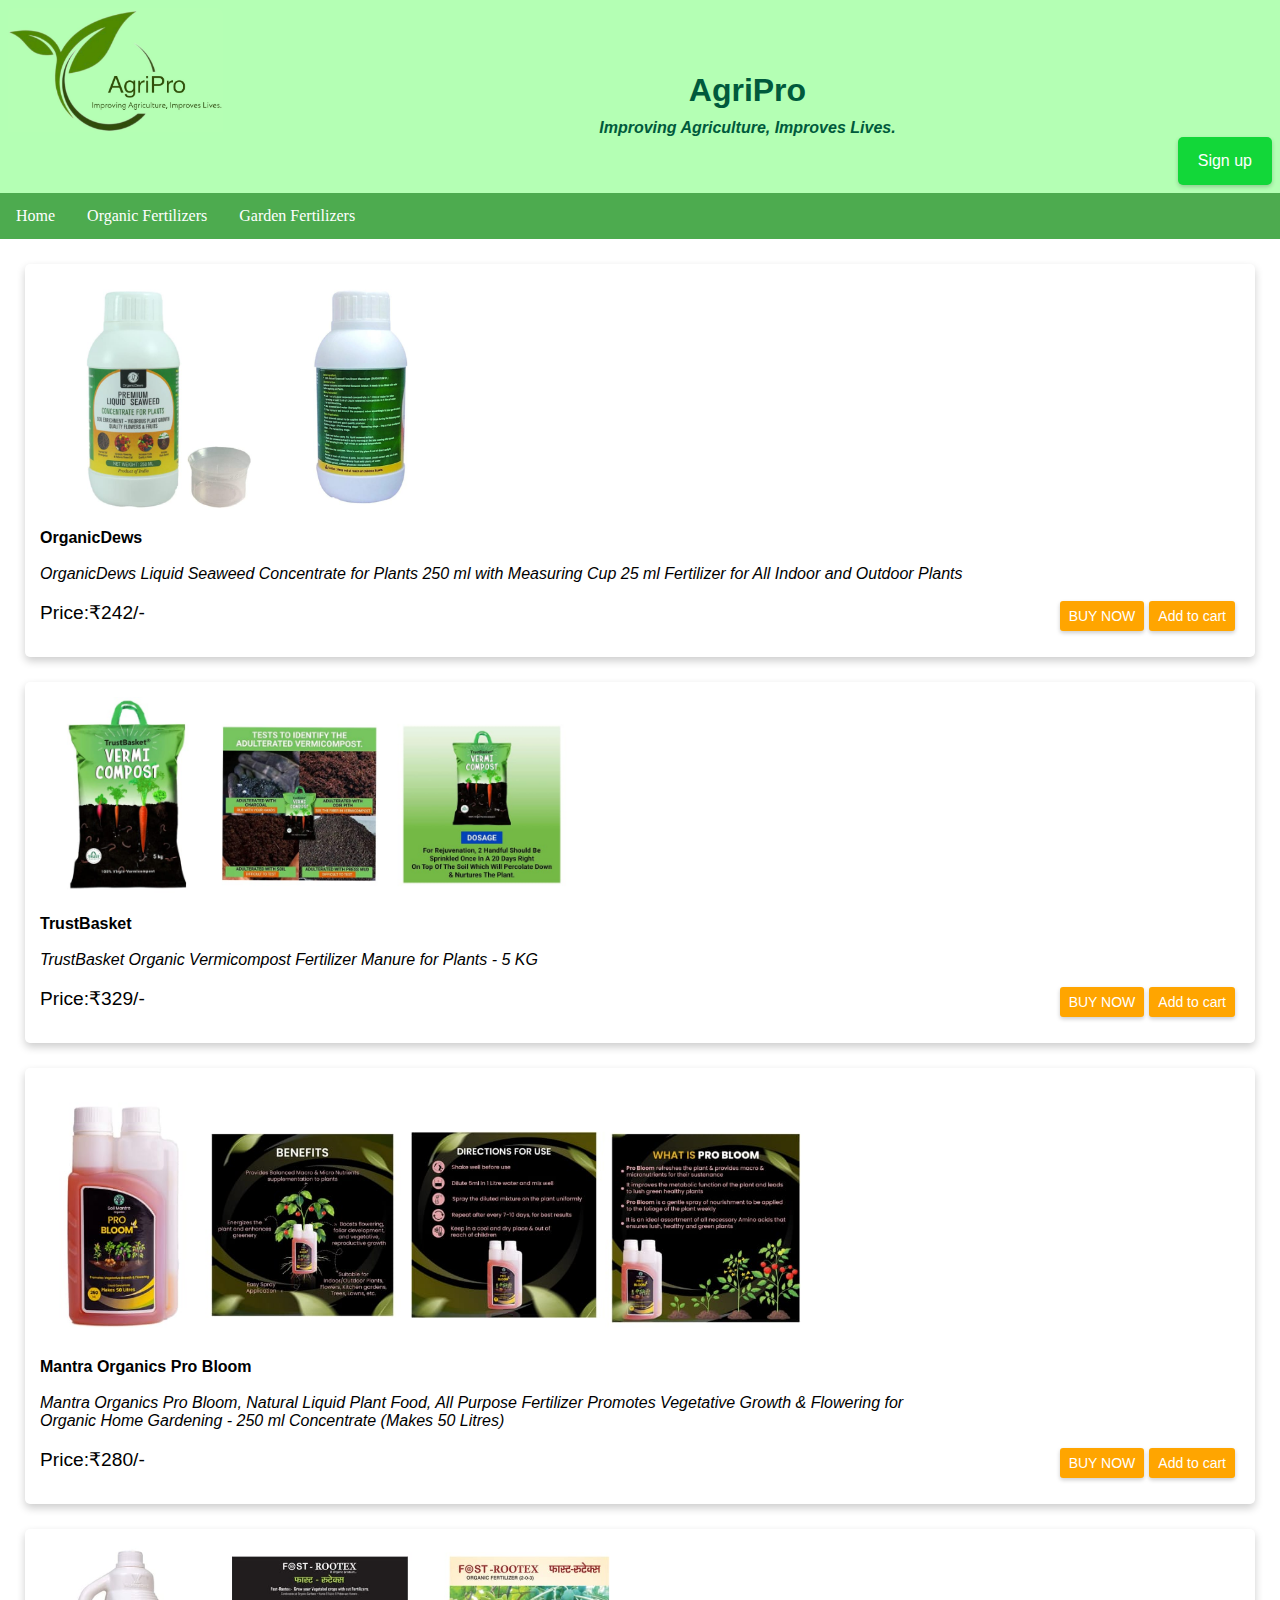
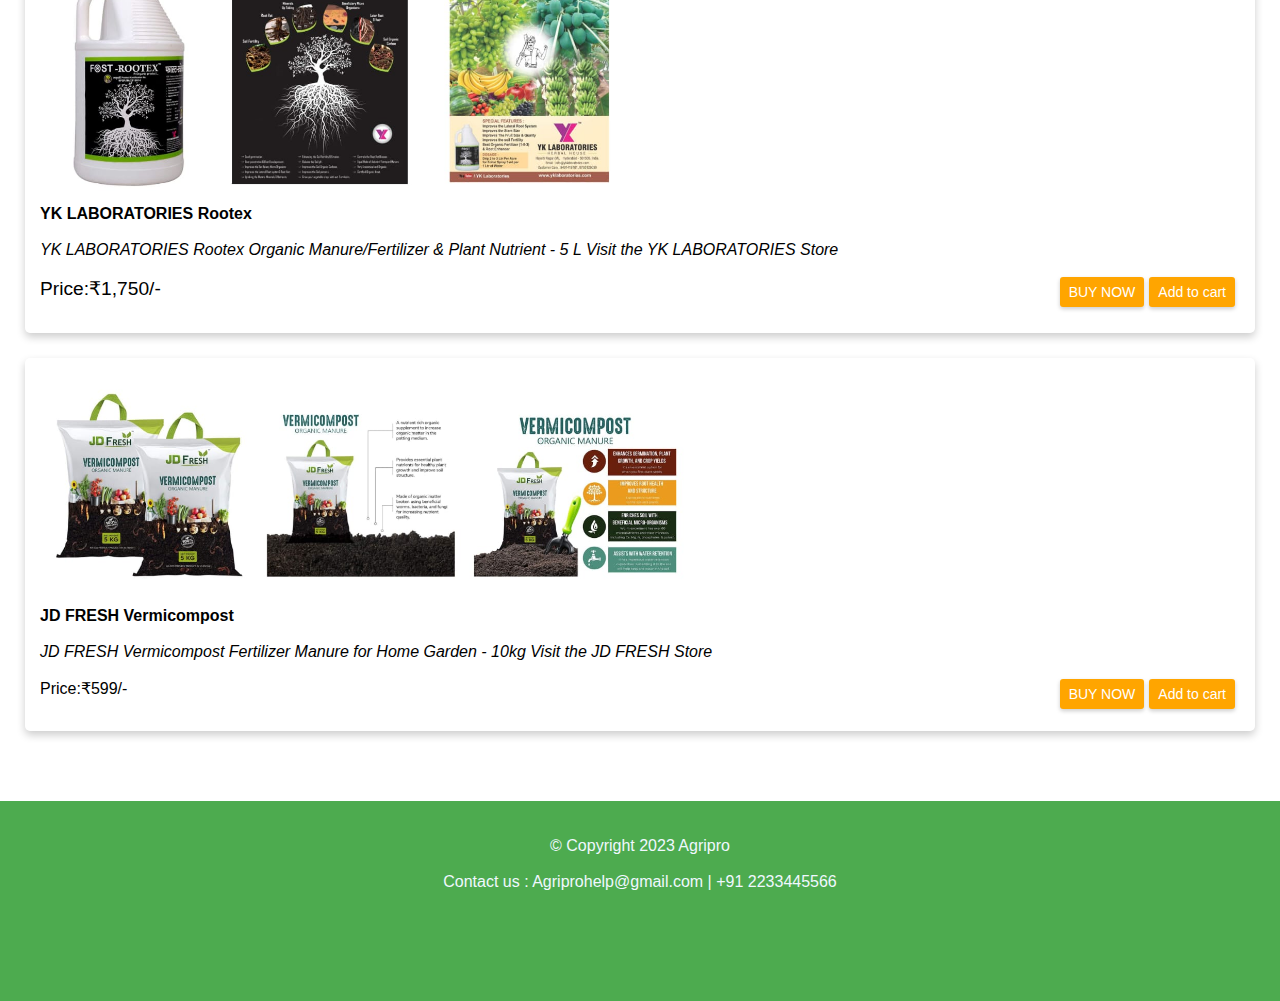
<file: index.html>
<!DOCTYPE html>
<html lang="en">
<title>P2C</title>

<head>
    <!--AgriPro CODE-->
    <meta charset="UTF-8">
    <meta http-equiv="X-UA-Compatible" content="IE=edge">
    <meta name="viewport" content="width=device-width, initial-scale=1.0">
    <style>
        /* CSS property for header section */
        * {
            margin: 0;
            padding: 0;
        }

        header {
            background-color: rgb(180, 255, 180);
            padding: 8px;
            text-align: center;
            color: rgb(0, 90, 60);
            font-family: Arial, Helvetica, sans-serif;
        }

        .img {
            margin: 8px 8px;
        }

        body {
            background-color: rgba(255, 255, 255, 0.816);
        }

        .btn {
            font-size: medium;
            font-family: sans-serif;
            color: #ffffff;
            border: none;
            background-color: rgb(18, 215, 57);
            padding: 15px 20px;
            display: inline-block;
        }

        #btnside {
            text-align: right;
        }

        .btn {
            transition-duration: 0.4s;
        }

        footer {
            text-align: center;
            margin-top: 70px;
            color: aliceblue;
            font-family: Arial, Helvetica, sans-serif;
            font-size: medium;
            background-color: rgb(77, 171, 79);
            height: 200px;
        }

        button {
            background-color: rgb(31, 25, 44);
            border: 0;
            border-radius: 5px;
            box-shadow: 0 2px 4px rgba(0, 0, 0, 0.2);
            cursor: pointer;
            color: #fff;
            font-family: inherit;
            font-size: 14px;
            padding: 10px 25px;
        }

        .btn:hover {
            background-color: #d2ff70;
            /* Green */
            color: rgb(255, 27, 2);
        }

        .buy {
            background-color: orange;
            float: right;
            padding: 7px 9px;
            margin-right: 5px;
            display: inline;
            border: 5px;
            border-radius: 3px;
        }

        .buy:hover {
            background-color: #6b6968;
            /* Green */
            color: rgb(31, 3, 0);
        }

        .card {
            background-color: #ffffff;
            box-shadow: 0 4px 8px 0 rgba(0, 0, 0, 0.2);
            margin: 25px;
            padding: 15px;
            transition: 0.3s;
            border-radius: 5px;
            /* 5px rounded corners */
        }

        /* Add rounded corners to the top left and the top right corner of the image */
        img {
            border-radius: 5px 5px 0 0;
        }

        /* On mouse-over, add a deeper shadow */
        .card:hover {
            box-shadow: 0 8px 16px 0 rgba(0, 0, 0, 0.2);
        }

        /* Add some padding inside the card container */
        .container {
            display: inline;
            padding: 2px 16px;
        }

        /* CSS property for navigation menu */
        .nav_menu {
            overflow: hidden;
            background-color: rgb(77, 171, 79);
        }

        p {
            font-family: Arial, Helvetica, sans-serif;
        }

        h4 {
            font-family: Arial, Helvetica, sans-serif;
            margin-top: 10px;
        }

        .nav_menu a {
            float: left;

            color: white;
            text-align: center;
            padding: 14px 16px;
            text-decoration: none;
        }

        form {
            text-align: right;
            font-family: Arial, Helvetica, sans-serif;
            text-decoration: none;

        }

        .nav_menu a:hover {
            background-color: white;
            color: green;
        }
    </style>
</head>

<body>

    <!-- header of website layout -->
    <header>
        <img align="left" src=".\images\logoa.jpg" alt="logo" width="17%">
        <h1 style="margin-top:2em;"> AgriPro </h1>
        <h4><i>Improving Agriculture, Improves Lives.</i></h4>
        <div id="btnside">
            <a href=".\html\Signup.html"><button class="btn">Sign up</button> </a>
        </div>

    </header>
    <!-- navigation menu for website layout -->
    <div class="nav_menu">
        <a href="\EDD Project\index.html">Home</a>
        <a href=".\html\organic.html">Organic Fertilizers</a>
        <a href=".\html\garden.html">Garden Fertilizers</a>
    </div>

    <div class="card">
        <img src=".\images\fertilizer1.jpg" alt="fertilizer1" style="width:35%">
        <div class="container">
            <h4>OrganicDews</h4><br>
            <p><i> OrganicDews Liquid Seaweed Concentrate for Plants 250 ml with Measuring Cup 25 ml Fertilizer for All
                Indoor and Outdoor Plants</i></p><br>
            <p><big>Price:₹242/-</big><a href=".\html\fertilizer1.html">

                    <button class="buy">Add to cart </button>
                    <button class="buy">BUY NOW</button>
                </a></p>
        </div>
    </div>

    <div class="card">
        <img src=".\images\fertilizer2.jpg" alt="fertilizer2" style="width:45%">
        <div class="container">
            <h4>TrustBasket</h4><br>
            <p> <i>TrustBasket Organic Vermicompost Fertilizer Manure for Plants - 5 KG</i> </p><br>
            <p><big>Price:₹329/-</big><a href=".\html\fertilizer2.html">
                    <button class="buy">Add to cart </button>
                    <button class="buy">BUY NOW</button></a></p>
        </div>
    </div>

    <div class="card">
        <img src=".\images\fertilizer3.jpg" alt="fertilizer3" style="width:65%">
        <div class="container">
            <h4>Mantra Organics Pro Bloom</h4><br>
            <p><i> Mantra Organics Pro Bloom, Natural Liquid Plant Food, All Purpose Fertilizer Promotes Vegetative Growth
                &
                Flowering for <br>Organic Home Gardening - 250 ml Concentrate (Makes 50 Litres)</i></p><br>
            <p><big>Price:₹280/-</big> <a href="#">
                    <button class="buy">Add to cart </button>
                    <button class="buy">BUY NOW</button></a></p>
        </div>
    </div>

    <div class="card">
        <img src=".\images\fertilizer4.jpg" alt="fertilizer4" style="width:55%">
        <div class="container">
            <h4>YK LABORATORIES Rootex</h4><br>
            <p><i>YK LABORATORIES Rootex Organic Manure/Fertilizer & Plant Nutrient - 5 L
                Visit the YK LABORATORIES Store </i></p><br>
            <p><big>Price:₹1,750/-</big> <a href="#">
                    <button class="buy">Add to cart </button>
                    <button class="buy">BUY NOW</button></a></p>
        </div>
    </div>

    <div class="card">
        <img src=".\images\fertilizer5.jpg" alt="fertilizer5" style="width:55%">
        <div class="container">
            <h4>JD FRESH Vermicompost</h4><br>
            <p><i>JD FRESH Vermicompost Fertilizer Manure for Home Garden - 10kg
                Visit the JD FRESH Store </i></p><br>
            <p>Price:₹599/- <a href="#">
                    <button class="buy">Add to cart </button>
                    <button class="buy">BUY NOW</button></a></p>
        </div>
    </div>



    </div>
</body>
<footer><br><br>&copy Copyright 2023 Agripro
    <br><br>
    Contact us : Agriprohelp@gmail.com | +91 2233445566

</footer>

</html>
</file>
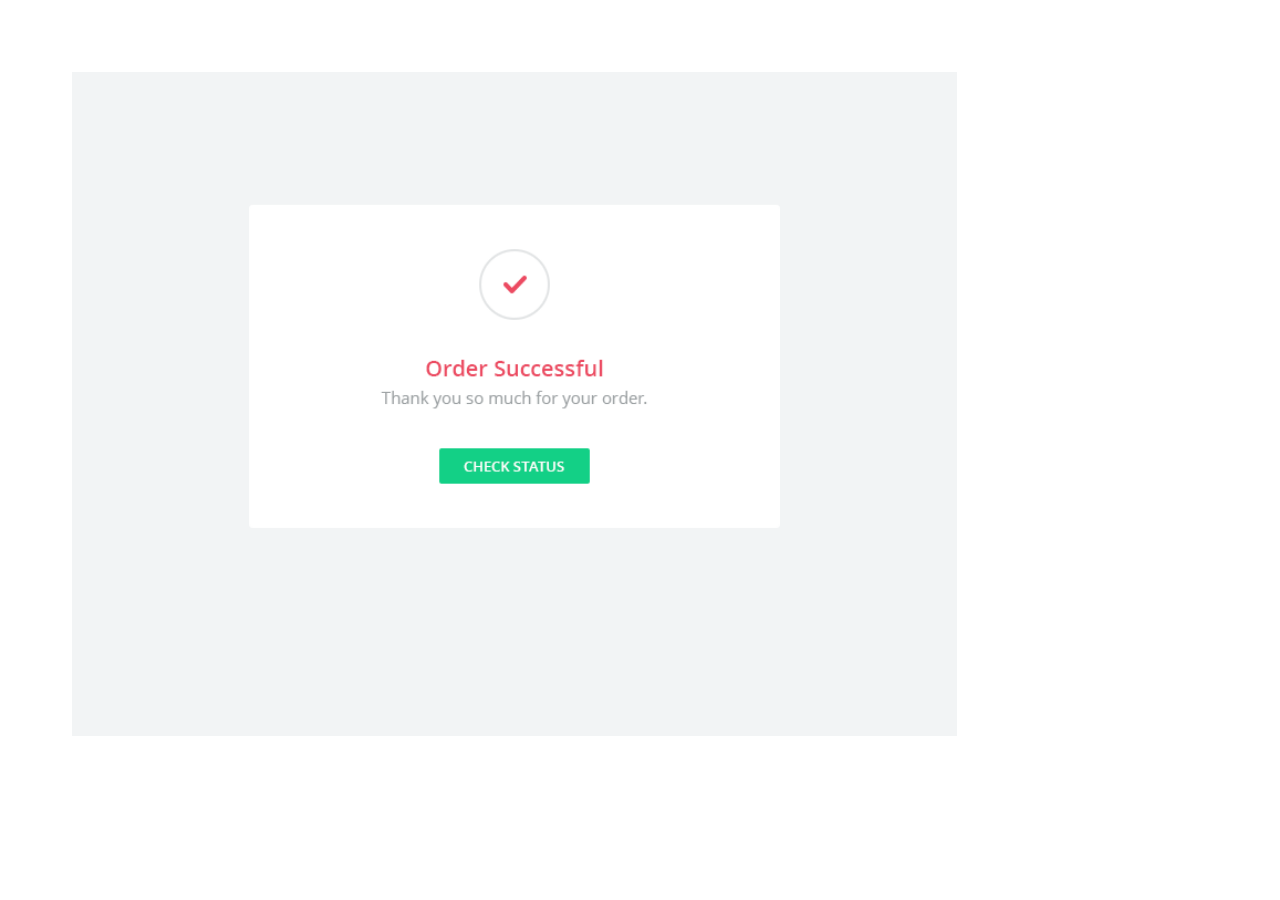
<file: confirm.html>
<!DOCTYPE html>
<html lang="en">

<head>
    <meta charset="UTF-8">
    <meta http-equiv="X-UA-Compatible" content="IE=edge">
    <meta name="viewport" content="width=device-width, initial-scale=1.0">
    <title>Document</title>
</head>
<style>
    img{margin:4em;}
</style>

<body>
    
    <img src=".\images\Order.png" width="70%">
</body>

</html>
</file>
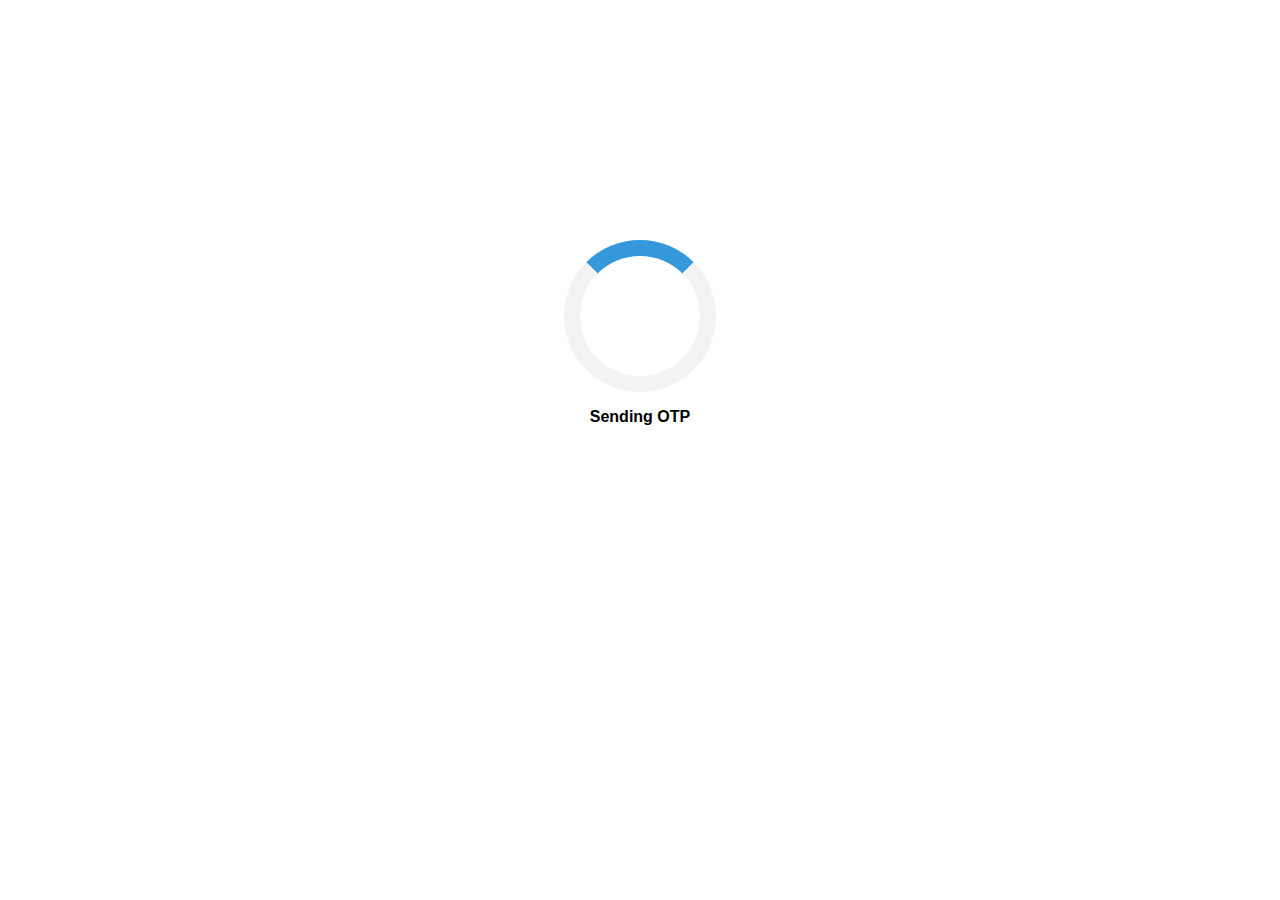
<file: html/buffer.html>
<!DOCTYPE html>
<html lang="en">
<head>
    <meta charset="UTF-8">
    <meta http-equiv="X-UA-Compatible" content="IE=edge">
    <meta name="viewport" content="width=device-width, initial-scale=1.0">
    <title>Document</title>
    <meta http-equiv="refresh" content="5; URL=A:\EDD Project\html\otp.html" />
</head>
<style>
.loader {
    border: 16px solid #f3f3f3; /* Light grey */
    border-top: 16px solid #3498db; /* Blue */
    border-radius: 50%;
    width: 120px;
    height: 120px;
    margin-top: 15em;
    animation: spin 2s linear infinite;
  }
  p{font-family: Arial, Helvetica, sans-serif;
    font-weight: bold;
}
  
  @keyframes spin {
    0% { transform: rotate(0deg); }
    100% { transform: rotate(360deg); }
  }</style>
<body>
    <center>
    <div class="loader"></div>
    <p>Sending OTP</p>
    </center>
</body>
</html>
</file>
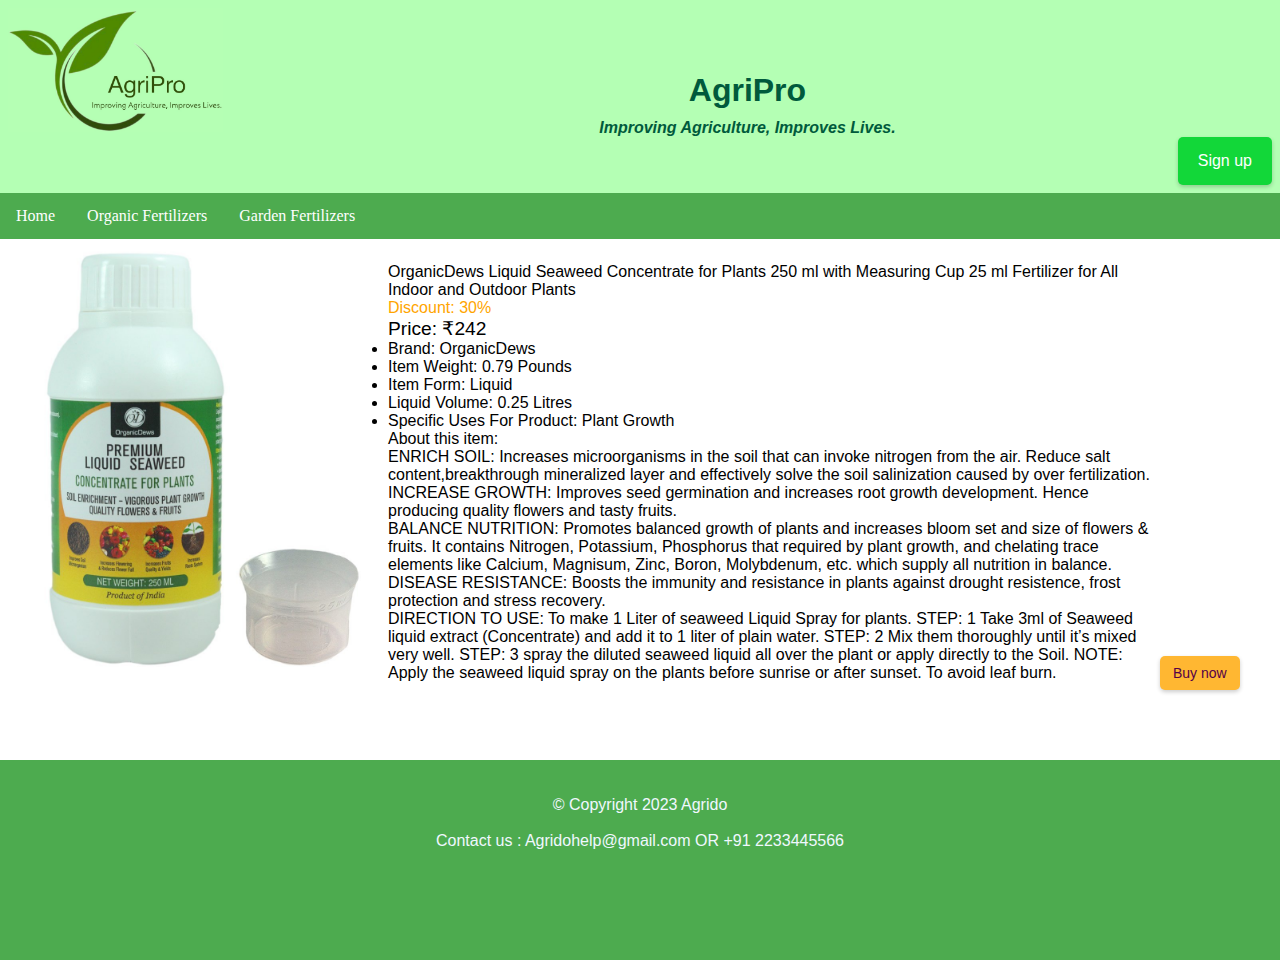
<file: html/fertilizer1.html>
<!DOCTYPE html>
<html lang="en">
<title>P2C</title>

<head>
    <!--Agrido CODE-->
    <meta charset="UTF-8">
    <meta http-equiv="X-UA-Compatible" content="IE=edge">
    <meta name="viewport" content="width=device-width, initial-scale=1.0">
    <style>
        /* CSS property for header section */
        * {
            margin: 0;
            padding: 0;
        }

        header {
            background-color: rgb(180, 255, 180);
            padding: 8px;
            text-align: center;
            color: rgb(0, 90, 60);
            font-family: Arial, Helvetica, sans-serif;
        }


        .img {
            margin: 8px 8px;
        }

        .btn {
            font-size: medium;
            font-family: sans-serif;
            color: #ffffff;
            border: none;
            background-color: rgb(18, 215, 57);
            padding: 15px 20px;
            display: inline-block;
        }

        #btnside {
            text-align: right;
        }

        .btn {
            transition-duration: 0.4s;
        }

        footer {
            text-align: center;
            margin-top: 70px;
            color: aliceblue;
            font-family: Arial, Helvetica, sans-serif;
            font-size: medium;
            background-color: rgb(77, 171, 79);
            height: 200px;
        }

        .btn:hover {
            background-color: #fff67e;
            /* Green */
            color: rgb(255, 27, 2);
        }

        #open {
            background-color: rgb(255, 183, 50);
            color: rgb(84, 0, 71);
            font-family: Arial, Helvetica, sans-serif;
            padding: 9px 13px;
            border: 5px;
        }

        #open:hover {
            background-color: #ff5900;
            /* Green */
            color: rgb(48, 5, 0);
        }

        /* CSS property for navigation menu */
        .nav_menu {
            overflow: hidden;
            background-color: rgb(77, 171, 79);
        }

        .nav_menu a {
            float: left;
            display: block;
            color: white;
            text-align: center;
            padding: 14px 16px;
            text-decoration: none;
        }

        .nav_menu a:hover {
            background-color: white;
            color: green;
        }

        #pro {
            display: inline;
            
        }

        .info {
            text-align: left;
            display: inline-block;
            width: 60%;
            font-family: Arial, Helvetica, sans-serif;
        }

        @import url('https://fonts.googleapis.com/css?family=Poppins&display=swap');

        button {
            background-color: rgb(31, 25, 44);
            border: 0;
            border-radius: 5px;
            box-shadow: 0 2px 4px rgba(0, 0, 0, 0.2);
            cursor: pointer;
            color: #fff;
            font-family: inherit;
            font-size: 14px;
            padding: 10px 25px;
        }

        .modal-container {
            position: fixed;
            background-color: rgba(0, 0, 0, 0.3);
            display: flex;
            align-items: center;
            justify-content: center;
            opacity: 0;
            top: 0;
            left: 0;
            height: 100vh;
            width: 100vw;
            transition: opacity 0.3s ease;
            pointer-events: none;
        }

        .modal-container.show {
            opacity: 1;
            pointer-events: auto;
        }

        .modal-inner {
            background-color: #fff;
            border-radius: 5px;
            box-shadow: 0 2px 4px rgba(0, 0, 0, 0.2);
            padding: 75px 50px;
            text-align: center;
            height: 20em;
            width: 500px;

            /* 	transform: translateY(-200%); */
            /* 	transition: transform 0.3s ease; */
        }


        .modal-inner h1 {
            margin: 0;
        }

        .modal-inner p {
            font-size: 14px;
            opacity: 0.7;
        }

        input {
            height: 3em;
            width: 250px;
            outline: none;
            padding-left: 1em;
            margin-top: 1em;
        }

        .submit {
            font-family: Arial, Helvetica, sans-serif;
            background-color: #ff7c3b;
            border-radius: 2%;
            margin-top: 15px;
            width: 40%;
            border: none;
        }

        .submit:hover {
            background-color: #f19878;
            color: rgb(255, 249, 249);
        }

        span {

            float: right;
            font-size: 18px;
            font-weight: 600;
            line-height: 1;
            margin: 20px 25px 0;
            color: rgba(0, 0, 0, 0.6);
            text-shadow: none;
            opacity: .5;
            cursor: pointer;
            height: 10px;
        }
        h4 {
            font-family: Arial, Helvetica, sans-serif;
            margin-top: 10px;
        }
       
    </style>
</head>

<body>

    <!-- header of website layout -->
    <header>
        <img align="left" src="..\images\logoa.jpg" alt="logo" width="17%">
        <h1 style="margin-top:2em;"> AgriPro </h1>
        <h4><i>Improving Agriculture, Improves Lives.</i></h4>
        <div id="btnside">
            <a href=".\Signup.html"><button class="btn">Sign up</button> </a>
        </div>

    </header>

    <!-- navigation menu for website layout -->
    <div class="nav_menu">
        <a href="..\index.html">Home</a>
        <a href=".\organic.html">Organic Fertilizers</a>
        <a href=".\garden.html">Garden Fertilizers</a>
    </div>
    <div id="pro">
        <img src="..\images\fertilizer13.jpg" alt="ferti1" width="30%" >
    </div>
    <div class="info">
        <p>OrganicDews Liquid Seaweed Concentrate for Plants 250 ml with Measuring Cup 25 ml Fertilizer for All Indoor
            and Outdoor Plants

        <p style="color: orange;">Discount: 30% </p>
        <p><big>Price: ₹242</big></p>
        <ul>
            <li>Brand: OrganicDews</li>
            <li>Item Weight: 0.79 Pounds</li>
            <li>Item Form: Liquid</li>
            <li>Liquid Volume: 0.25 Litres</li>
            <li> Specific Uses For Product: Plant Growth</li>
        </ul>About this item:<br>
        <p>
            ENRICH SOIL: Increases microorganisms in the soil that can invoke nitrogen from the air. Reduce salt
            content,breakthrough mineralized layer and effectively solve the soil salinization caused by over
            fertilization.
            INCREASE GROWTH: Improves seed germination and increases root growth development. Hence producing quality
            flowers and tasty fruits.<br>
            BALANCE NUTRITION: Promotes balanced growth of plants and increases bloom set and size of flowers & fruits.
            It contains Nitrogen, Potassium, Phosphorus that required by plant growth, and chelating trace elements like
            Calcium, Magnisum, Zinc, Boron, Molybdenum, etc. which supply all nutrition in balance.<br>
            DISEASE RESISTANCE: Boosts the immunity and resistance in plants against drought resistence, frost
            protection and stress recovery.<br>
            DIRECTION TO USE: To make 1 Liter of seaweed Liquid Spray for plants. STEP: 1 Take 3ml of Seaweed liquid
            extract (Concentrate) and add it to 1 liter of plain water. STEP: 2 Mix them thoroughly until it’s mixed
            very well. STEP: 3 spray the diluted seaweed liquid all over the plant or apply directly to the Soil. NOTE:
            Apply the seaweed liquid spray on the plants before sunrise or after sunset. To avoid leaf burn.<br></p>
    </div>
    <button id='open'>Buy now</button>

    <div class="modal-container" id="modal_container">
        <div class="modal">
            <span id="close"> X </span>
            <div class="modal-inner">
                <h1>Enter the details below</h1>
                <p style="font-family: cursive;">Thanks for choosing us...</p>
                <form method="post" name="google-sheet">
                    <input type="text" name="Name" placeholder="*Enter Your Name" required>
                    <input type="text" name="Pincode" placeholder="*Enter Pincode" required>
                    <input type="text" name="Delivery Address" placeholder="*Delivery Address" required>
                    <input type="text" name="Phone Number" placeholder="*Phone Number" required><br>
                    <input type="Submit" class="submit" value="Submit" name="Submit" required>
                </form>
                <br><br>
            </div>
        </div>
    </div>

    <script>
        const scriptURL = 'https://script.google.com/macros/s/AKfycbxMCG0CiseZ3KhL5Uo5FrURo1X-yJscvybv2csrBCMbSykeT5jgwZ_bNxrt37axDssf/exec'
        const form = document.forms['google-sheet']

        form.addEventListener('submit', e => {
            e.preventDefault()
            fetch(scriptURL, { method: 'POST', body: new FormData(form) })
                .then(response => alert("Your data has been saved ! Wait for OTP confirmation...") )
                .then(window.location="buffer.html")
                .catch(error => console.error('Error!', error.message))
        })
    </script>

    <footer><br><br>&copy Copyright 2023 Agrido
        <br><br>
        Contact us : Agridohelp@gmail.com OR +91 2233445566

    </footer>
</body>
<script>
    const open = document.getElementById('open');
    const close = document.getElementById('close');
    const modal = document.getElementById('modal_container');

    open.addEventListener('click', () => {
        modal.classList.add('show');
    });

    close.addEventListener('click', () => {
        modal.classList.remove('show');
    });


</script>

</html>
</file>
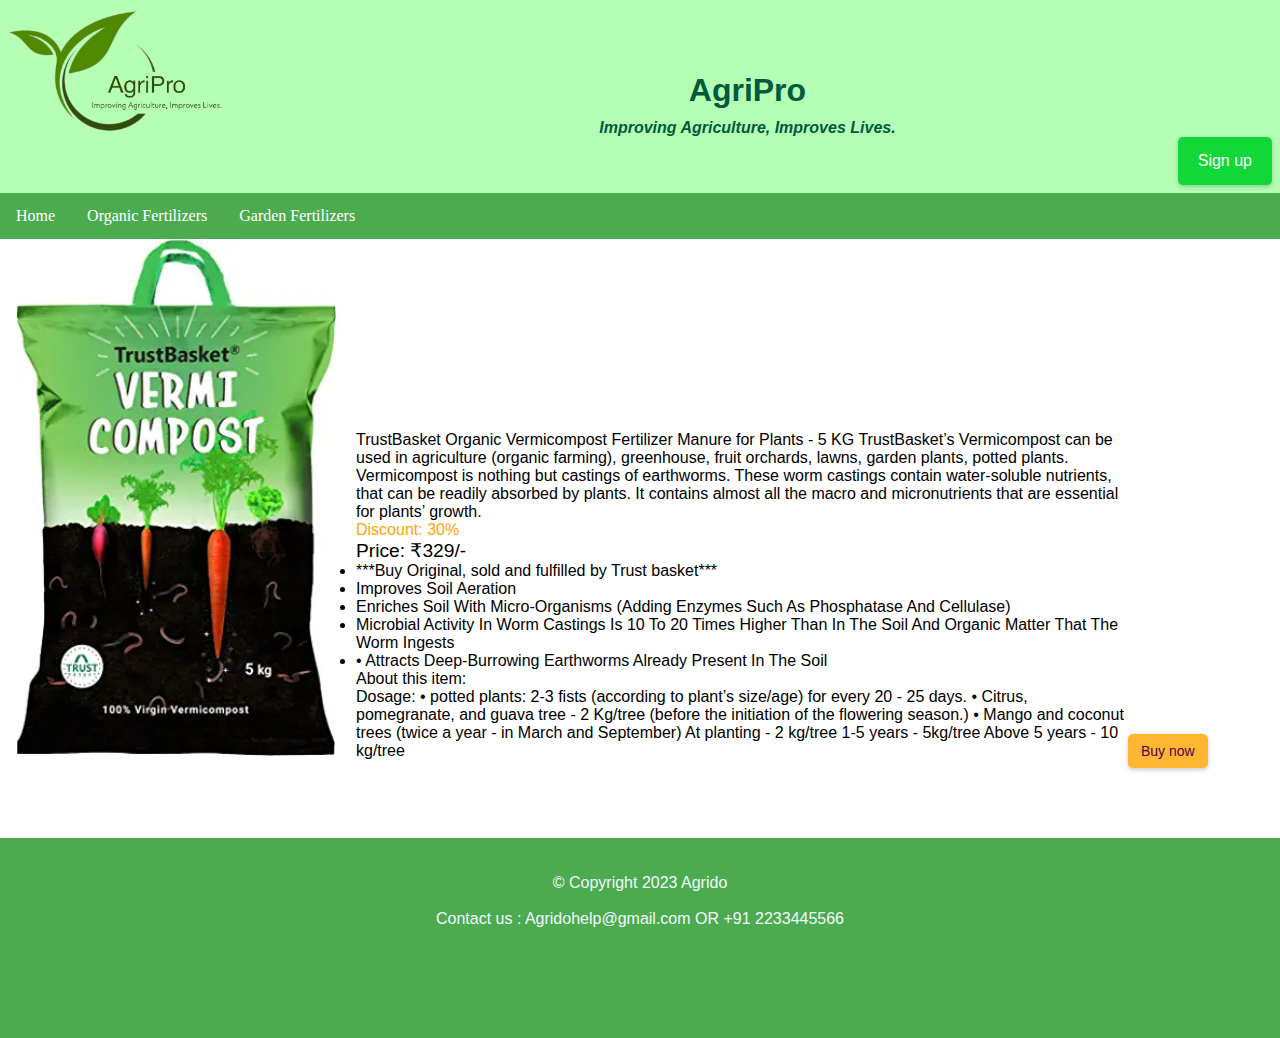
<file: html/fertilizer2.html>
<!DOCTYPE html>
<html lang="en">
<title>P2C</title>

<head>
    <!--Agrido CODE-->
    <meta charset="UTF-8">
    <meta http-equiv="X-UA-Compatible" content="IE=edge">
    <meta name="viewport" content="width=device-width, initial-scale=1.0">
    <style>
        /* CSS property for header section */
        * {
            margin: 0;
            padding: 0;
        }

        header {
            background-color: rgb(180, 255, 180);
            padding: 8px;
            text-align: center;
            color: rgb(0, 90, 60);
            font-family: Arial, Helvetica, sans-serif;
        }


        .img {
            margin: 8px 8px;
        }

        .btn {
            font-size: medium;
            font-family: sans-serif;
            color: #ffffff;
            border: none;
            background-color: rgb(18, 215, 57);
            padding: 15px 20px;
            display: inline-block;
        }

        #btnside {
            text-align: right;
        }

        .btn {
            transition-duration: 0.4s;
        }

        footer {
            text-align: center;
            margin-top: 70px;
            color: aliceblue;
            font-family: Arial, Helvetica, sans-serif;
            font-size: medium;
            background-color: rgb(77, 171, 79);
            height: 200px;
        }

        .btn:hover {
            background-color: #fff67e;
            /* Green */
            color: rgb(255, 27, 2);
        }

        #open {
            background-color: rgb(255, 183, 50);
            color: rgb(84, 0, 71);
            font-family: Arial, Helvetica, sans-serif;
            padding: 9px 13px;
            border: 5px;
        }

        #open:hover {
            background-color: #ff5900;
            /* Green */
            color: rgb(48, 5, 0);
        }

        /* CSS property for navigation menu */
        .nav_menu {
            overflow: hidden;
            background-color: rgb(77, 171, 79);
        }

        .nav_menu a {
            float: left;
            display: block;
            color: white;
            text-align: center;
            padding: 14px 16px;
            text-decoration: none;
        }

        .nav_menu a:hover {
            background-color: white;
            color: green;
        }

        #pro {
            display: inline;
            margin: 1em;

        }

        .info {
            text-align: left;
            display: inline-block;
            width: 60%;
            font-family: Arial, Helvetica, sans-serif;
        }

        @import url('https://fonts.googleapis.com/css?family=Poppins&display=swap');

        button {
            background-color: rgb(31, 25, 44);
            border: 0;
            border-radius: 5px;
            box-shadow: 0 2px 4px rgba(0, 0, 0, 0.2);
            cursor: pointer;
            color: #fff;
            font-family: inherit;
            font-size: 14px;
            padding: 10px 25px;
        }

        .modal-container {
            position: fixed;
            background-color: rgba(0, 0, 0, 0.3);
            display: flex;
            align-items: center;
            justify-content: center;
            opacity: 0;
            top: 0;
            left: 0;
            height: 100vh;
            width: 100vw;
            transition: opacity 0.3s ease;
            pointer-events: none;
        }

        .modal-container.show {
            opacity: 1;
            pointer-events: auto;
        }

        .modal-inner {
            background-color: #fff;
            border-radius: 5px;
            box-shadow: 0 2px 4px rgba(0, 0, 0, 0.2);
            padding: 75px 50px;
            text-align: center;
            height: 20em;
            width: 500px;

            /* 	transform: translateY(-200%); */
            /* 	transition: transform 0.3s ease; */
        }


        .modal-inner h1 {
            margin: 0;
        }

        .modal-inner p {
            font-size: 14px;
            opacity: 0.7;
        }

        input {
            height: 3em;
            width: 250px;
            outline: none;
            padding-left: 1em;
            margin-top: 1em;
        }

        .submit {
            font-family: Arial, Helvetica, sans-serif;
            background-color: #ff7c3b;
            border-radius: 2%;
            margin-top: 15px;
            width: 40%;
            border: none;
        }

        .submit:hover {
            background-color: #f19878;
            color: rgb(255, 249, 249);
        }

        span {

            float: right;
            font-size: 18px;
            font-weight: 600;
            line-height: 1;
            margin: 20px 25px 0;
            color: rgba(0, 0, 0, 0.6);
            text-shadow: none;
            opacity: .5;
            cursor: pointer;
            height: 10px;
        }

        h4 {
            font-family: Arial, Helvetica, sans-serif;
            margin-top: 10px;
        }
    </style>
</head>

<body>

    <!-- header of website layout -->
    <header>
        <img align="left" src="..\images\logoa.jpg" alt="logo" width="17%">
        <h1 style="margin-top:2em;"> AgriPro </h1>
        <h4><i>Improving Agriculture, Improves Lives.</i></h4>
        <div id="btnside">
            <a href=".\Signup.html"><button class="btn">Sign up</button> </a>
        </div>

    </header>

    <!-- navigation menu for website layout -->
    <div class="nav_menu">
        <a href="..\index.html">Home</a>
        <a href=".\organic.html">Organic Fertilizers</a>
        <a href=".\garden.html">Garden Fertilizers</a>
    </div>
    <div id="pro">
        <img src="..\images\fertilizer22.jpg" alt="ferti1" width="25%">
    </div>
    <div class="info">
        <p>TrustBasket Organic Vermicompost Fertilizer Manure for Plants - 5 KG
            TrustBasket’s Vermicompost can be used in agriculture (organic farming), greenhouse, fruit orchards, lawns,
            garden plants, potted plants. Vermicompost is nothing but castings of earthworms. These worm castings
            contain water-soluble nutrients, that can be readily absorbed by plants. It contains almost all the macro
            and micronutrients that are essential for plants’ growth.</p>
        <p style="color: orange;">Discount: 30% </p>
        <p><big>Price: ₹329/-</big></p>
        <ul>
            <li>***Buy Original, sold and fulfilled by Trust basket***</li>
            <li>Improves Soil Aeration</li>
            <li>Enriches Soil With Micro-Organisms (Adding Enzymes Such As Phosphatase And Cellulase)</li>
            <li>Microbial Activity In Worm Castings Is 10 To 20 Times Higher Than In The Soil And Organic Matter That
                The Worm Ingests</li>
            <li>• Attracts Deep-Burrowing Earthworms Already Present In The Soil</li>
        </ul>About this item:<br>
        <p>

            Dosage:
            • potted plants: 2-3 fists (according to plant’s size/age) for every 20 - 25 days.
            • Citrus, pomegranate, and guava tree - 2 Kg/tree (before the initiation of the flowering season.)
            • Mango and coconut trees (twice a year - in March and September)
            At planting - 2 kg/tree
            1-5 years - 5kg/tree
            Above 5 years - 10 kg/tree

    </div>
    <button id='open'>Buy now</button>

    <div class="modal-container" id="modal_container">
        <div class="modal">
            <span id="close"> X </span>
            <div class="modal-inner">
                <h1>Enter the details below</h1>
                <p style="font-family: cursive;">Thanks for choosing us...</p>
                <form method="post" name="google-sheet">
                    <input type="text" name="Name" placeholder="*Enter Your Name" required>
                    <input type="text" name="Pincode" placeholder="*Enter Pincode" required>
                    <input type="text" name="Delivery Address" placeholder="*Delivery Address" required>
                    <input type="text" name="Phone Number" placeholder="*Phone Number" required><br>
                    <input type="Submit" class="submit" value="Submit" name="Submit" required>
                </form>
                <br><br>
            </div>
        </div>
    </div>

    <script>
        const scriptURL = 'https://script.google.com/macros/s/AKfycbxMCG0CiseZ3KhL5Uo5FrURo1X-yJscvybv2csrBCMbSykeT5jgwZ_bNxrt37axDssf/exec'
        const form = document.forms['google-sheet']

        form.addEventListener('submit', e => {
            e.preventDefault()
            fetch(scriptURL, { method: 'POST', body: new FormData(form) })
                .then(response => alert("Your data has been saved ! Wait for OTP confirmation..."))
                .catch(error => console.error('Error!', error.message))
        })
    </script>

    <footer><br><br>&copy Copyright 2023 Agrido
        <br><br>
        Contact us : Agridohelp@gmail.com OR +91 2233445566

    </footer>
</body>
<script>
    const open = document.getElementById('open');
    const close = document.getElementById('close');
    const modal = document.getElementById('modal_container');

    open.addEventListener('click', () => {
        modal.classList.add('show');
    });

    close.addEventListener('click', () => {
        modal.classList.remove('show');
    });


</script>

</html>
</file>
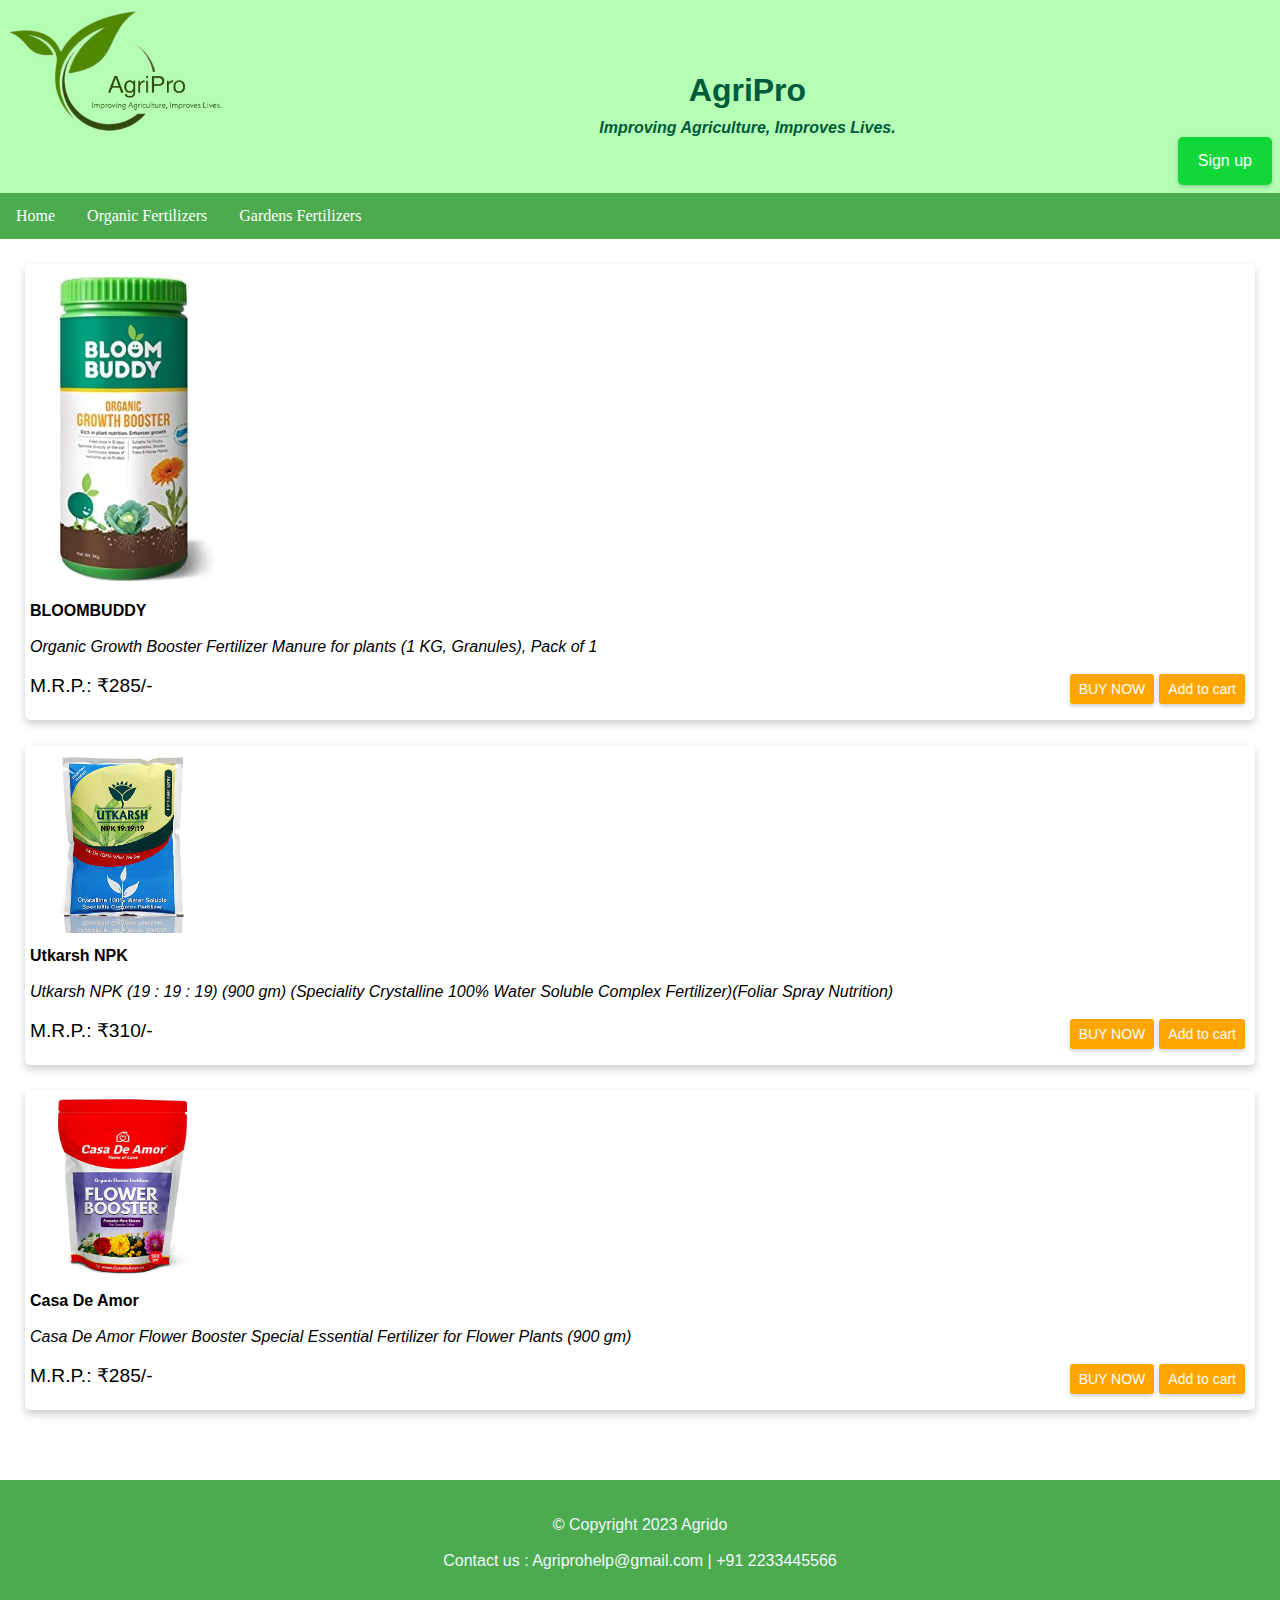
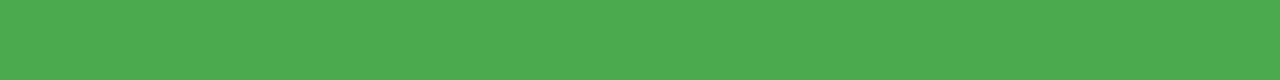
<file: html/garden.html>
<!DOCTYPE html>
<html lang="en">
<title>P2C</title>

<head>
    <meta charset="UTF-8">
    <meta http-equiv="X-UA-Compatible" content="IE=edge">
    <meta name="viewport" content="width=device-width, initial-scale=1.0">
    <style>
        /* CSS property for header section */
        * {
            margin: 0;
            padding: 0;
        }

        header {
            background-color: rgb(180, 255, 180);
            padding: 8px;
            text-align: center;
            color: rgb(0, 90, 60);
            font-family: Arial, Helvetica, sans-serif;
        }

        .img {
            margin: 8px 8px;
        }

        body {
            background-color: rgba(255, 255, 255, 0.816);
        }

        .btn {
            font-size: medium;
            font-family: sans-serif;
            color: #ffffff;
            border: none;
            background-color: rgb(18, 215, 57);
            padding: 15px 20px;
            display: inline-block;
        }

        button {
            background-color: rgb(31, 25, 44);
            border: 0;
            border-radius: 5px;
            box-shadow: 0 2px 4px rgba(0, 0, 0, 0.2);
            cursor: pointer;
            color: #fff;
            font-family: inherit;
            font-size: 14px;
            padding: 10px 25px;
        }
        #btnside {
            text-align: right;
        }

        .btn {
            transition-duration: 0.4s;
        }

        footer {
            text-align: center;
            margin-top: 70px;
            color: aliceblue;
            font-family: Arial, Helvetica, sans-serif;
            font-size: medium;
            background-color: rgb(77, 171, 79);
            height: 200px;
        }


        .btn:hover {
            background-color: #d2ff70;
            /* Green */
            color: rgb(255, 27, 2);
        }

        .buy {
            background-color: orange;
            float:right;
            padding: 7px 9px;
            margin-right: 5px;
            display: inline;
            border: 5px;
            border-radius: 3px;
        }


        .buy:hover {
            background-color: #6b6968;
            /* Green */
            color: rgb(31, 3, 0);
        }

        .card {
            background-color: #ffffff;
            box-shadow: 0 4px 8px 0 rgba(0, 0, 0, 0.2);
            margin: 25px;
            padding: 5px;
            transition: 0.3s;
            border-radius: 5px;
            /* 5px rounded corners */
        }

        /* Add rounded corners to the top left and the top right corner of the image */
        img {
            border-radius: 5px 5px 0 0;
        }

        /* On mouse-over, add a deeper shadow */
        .card:hover {
            box-shadow: 0 8px 16px 0 rgba(0, 0, 0, 0.2);
        }

        /* Add some padding inside the card container */
        .container {
            display: inline;
            padding: 2px 16px;
        }

        /* CSS property for navigation menu */
        .nav_menu {
            overflow: hidden;
            background-color: rgb(77, 171, 79);
        }

        p {
            font-family: Arial, Helvetica, sans-serif;
        }

        h4 {
            font-family: Arial, Helvetica, sans-serif;
            margin-top: 10px;
        }

        .nav_menu a {
            float: left;

            color: white;
            text-align: center;
            padding: 14px 16px;
            text-decoration: none;
        }

        .nav_menu a:hover {
            background-color: white;
            color: green;
        }
    </style>
</head>

<body>

    <!-- header of website layout -->
    <header>
        <img align="left" src="..\images\logoa.jpg" alt="logo" width="17%">
        <h1 style="margin-top:2em;"> AgriPro </h1>
        <h4><i>Improving Agriculture, Improves Lives.</i></h4>
        <div id="btnside">
            <a href=".\Signup.html"><button class="btn">Sign up</button> </a>
        </div>

    </header>

    <!-- navigation menu for website layout -->
    <div class="nav_menu">
        <a href="..\index.html">Home</a>
        <a href=".\organic.html">Organic Fertilizers</a>
        <a href=".\garden.html">Gardens Fertilizers</a>
    </div>
    <main>

        <div class="card">
            <img src="..\images\garden2.jpg" alt="gardenferti2" style="width:15%">
            <div class="container">
                <h4><b>BLOOMBUDDY</b></h4><br>
                <p><i> Organic Growth Booster Fertilizer Manure for plants (1 KG, Granules), Pack of 1</i></p><br>
                <p><big>M.R.P.: ₹285/-</big><a href="#">
                    <button class="buy">Add to cart </button>
                    <button class="buy">BUY NOW</button></a></p>
            </div>
        </div>
        
        <div class="card">
            <img src="..\images\garden1.jpg" alt="gardenferti" style="width:15%">
            <div class="container">
                <h4><b>Utkarsh NPK</b></h4><br>
                <p><i>Utkarsh NPK (19 : 19 : 19) (900 gm) (Speciality Crystalline 100% Water Soluble Complex
                    Fertilizer)(Foliar
                    Spray Nutrition)</i></p><br>
                <p><big>M.R.P.: ₹310/-</big> <a href="#">
                    <button class="buy">Add to cart </button>
                    <button class="buy">BUY NOW</button></a></p>
            </div>
        </div>

        <div class="card">
            <img src="..\images\garden3.jpg" alt="gardenferti3" style="width:15%">
            <div class="container">
                <h4><b>Casa De Amor</b></h4><br>
                <p><i>Casa De Amor Flower Booster Special Essential Fertilizer for Flower Plants (900 gm)</i></p><br>
                <p><big>M.R.P.: ₹285/-</big><a href="#">
                    <button class="buy">Add to cart </button>
                    <button class="buy">BUY NOW</button></a></p>
            </div>
        </div>
    </main>

    <footer class="footer"><br><br>&copy Copyright 2023 Agrido
        <br><br>
        Contact us : Agriprohelp@gmail.com | +91 2233445566
    </footer>
</body>

</html>
</file>
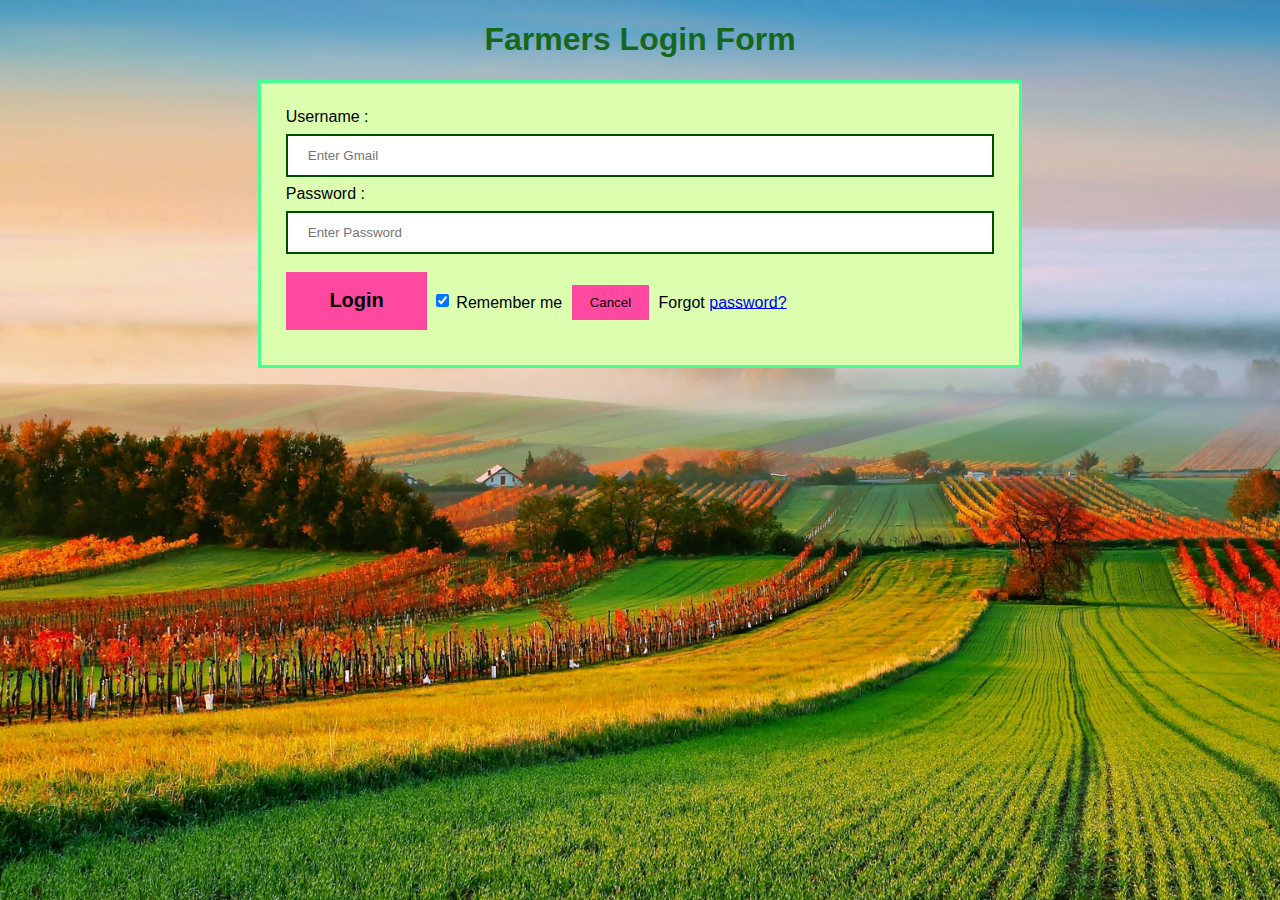
<file: html/login2.html>
<!DOCTYPE html>
<html>

<head>
    <meta name="viewport" content="width=device-width, initial-scale=1">
    <title> Login Page </title>
    <style>
        Body {
            font-family: Calibri, Helvetica, sans-serif;
            background-color: rgb(227, 255, 175);
            background-image:('A:\EDD Project\images\bg1.jpg');
            background-repeat: no-repeat;
            background-attachment: fixed;
            background-size: cover;
        }

        button {
            background-color: #ff49a1;
            width:20%;
            color: rgb(0, 0, 0);
            padding: px;
            margin: 10px 0px;
            border: 5px;
            cursor: pointer;
        }

        form {
            text-align: left;
            width: 60%;
            border: 3px solid #44ff92;
        }

        input[type=text],
        input[type=password] {
            width: 100%;
            margin: 8px 0;
            padding: 12px 20px;
            display: inline-block;
            border: 2px solid rgb(0, 77, 0);
            box-sizing: border-box;
        }

        button:hover {
            opacity: 0.7;
        }

        .cancelbtn {
            width: auto;
            padding: 10px 18px;
            margin: 10px 5px;
        }
        h1{font-family: Arial, Helvetica, sans-serif;
           color: #16671d;
        }
        h2{
            font-family: Arial, Helvetica, sans-serif;
        }

        .container {
            padding: 25px;
            background-color: rgb(220, 255, 175);
        }
    </style>
</head>

<body background="..\images\bg1.jpg">
    <center>
        <h1> Farmers Login Form </h1>
  
    <form>
        <div class="container">
            <label>Username : </label>
            <input type="text" placeholder="Enter Gmail" name="username" required>
            <label>Password : </label>
            <input type="password" placeholder="Enter Password" name="password" required>
            <button type="submit">
                <h2>Login</h2>
            </button>
            <input type="checkbox" checked="checked"> Remember me
            <button type="button" class="cancelbtn"> Cancel</button>
            Forgot <a href="#"> password? </a>
        </div>
    </form>
    </center>
</body>

</html>
</file>
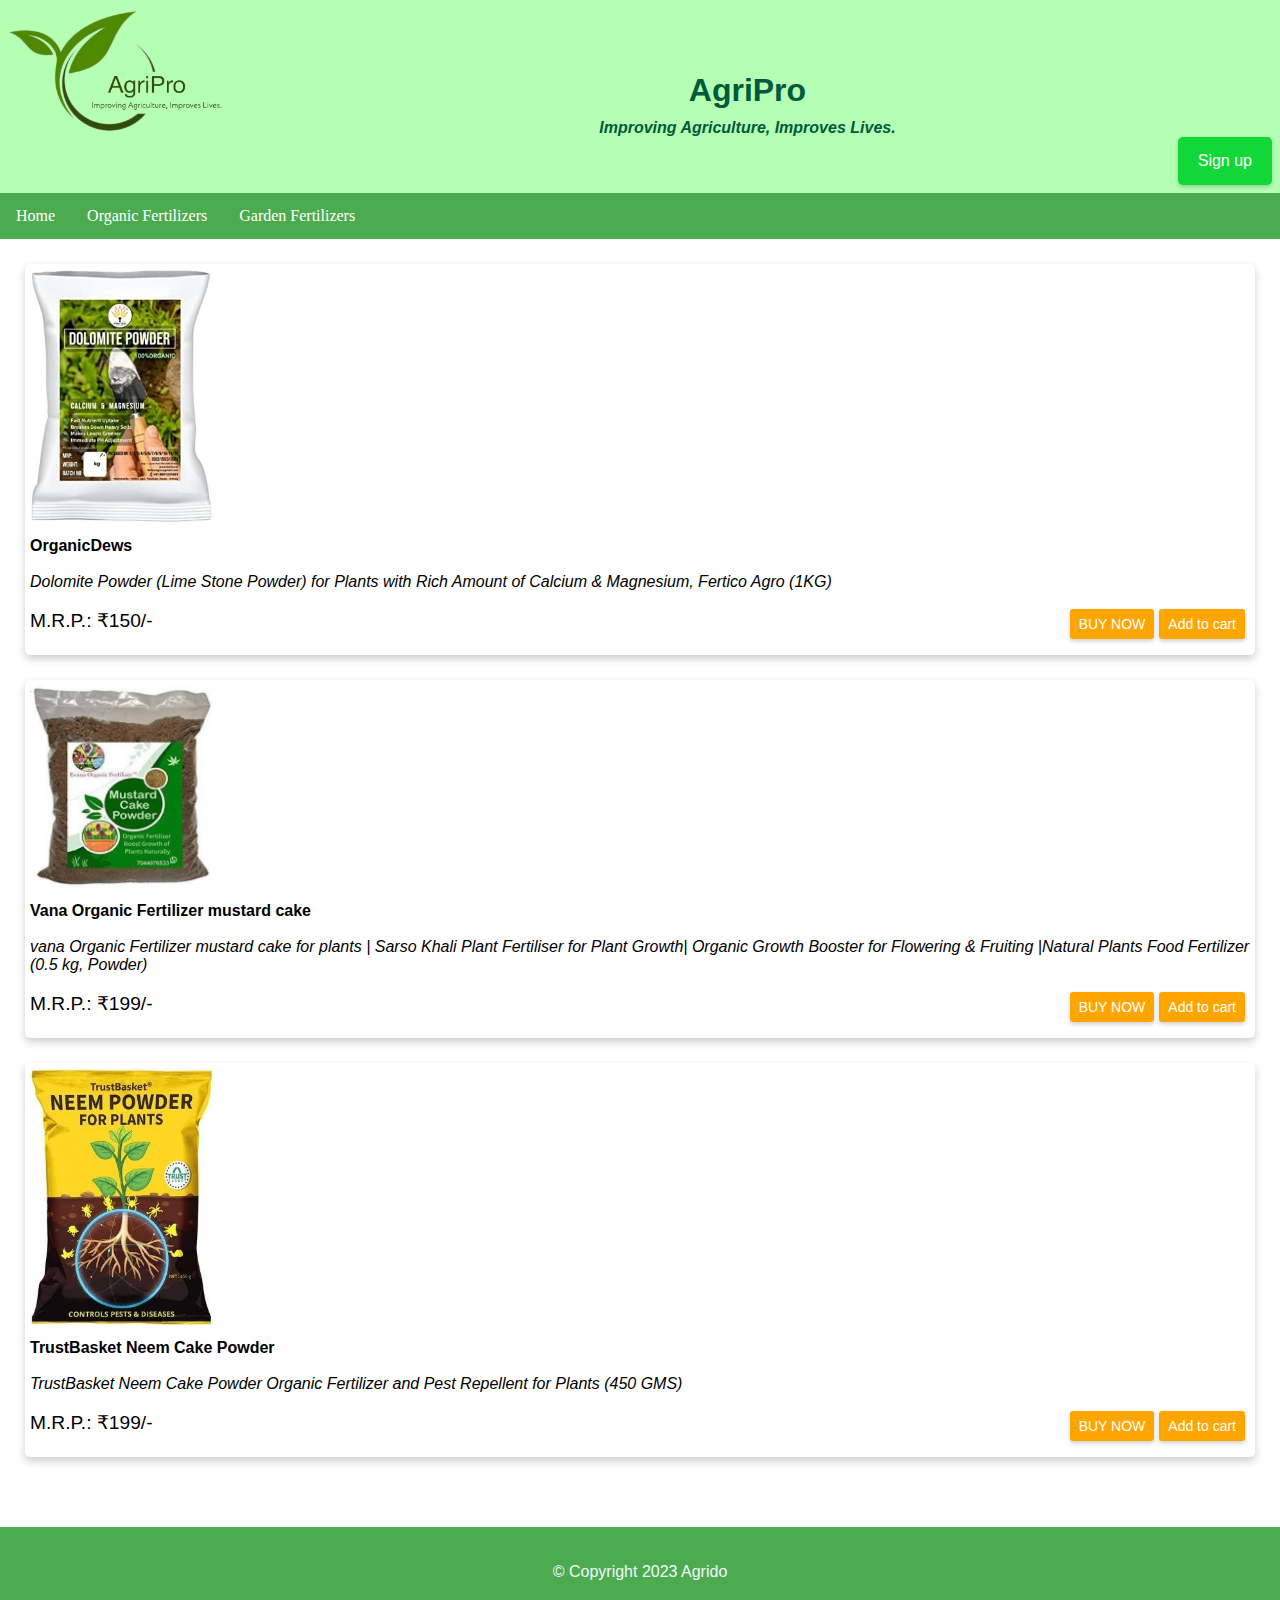
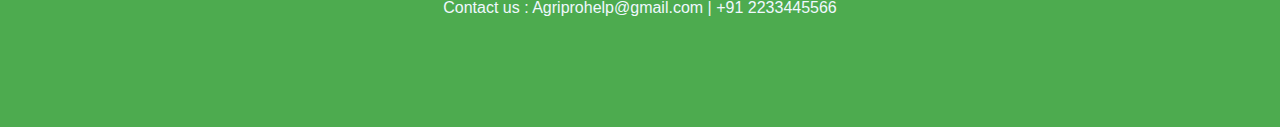
<file: html/organic.html>
<!DOCTYPE html>
<html lang="en">
<title>P2C</title>

<head>
    <meta charset="UTF-8">
    <meta http-equiv="X-UA-Compatible" content="IE=edge">
    <meta name="viewport" content="width=device-width, initial-scale=1.0">
    <style>
        /* CSS property for header section */
        * {
            margin: 0;
            padding: 0;
        }

        header {
            background-color: rgb(180, 255, 180);
            padding: 8px;
            text-align: center;
            color: rgb(0, 90, 60);
            font-family: Arial, Helvetica, sans-serif;
        }

        .img {
            margin: 8px 8px;
        }

        body {
            background-color: rgba(255, 255, 255, 0.816);
        }

        .btn {
            font-size: medium;
            font-family: sans-serif;
            color: #ffffff;
            border: none;
            background-color: rgb(18, 215, 57);
            padding: 15px 20px;
            display: inline-block;
        }

        #btnside {
            text-align: right;
        }

        .btn {
            transition-duration: 0.4s;
        }

        footer {
            text-align: center;
            margin-top: 70px;
            color: aliceblue;
            font-family: Arial, Helvetica, sans-serif;
            font-size: medium;
            background-color: rgb(77, 171, 79);
            height: 200px;
        }

        button {
            background-color: rgb(31, 25, 44);
            border: 0;
            border-radius: 5px;
            box-shadow: 0 2px 4px rgba(0, 0, 0, 0.2);
            cursor: pointer;
            color: #fff;
            font-family: inherit;
            font-size: 14px;
            padding: 10px 25px;
        }
        .btn:hover {
            background-color: #d2ff70;
            /* Green */
            color: rgb(255, 27, 2);
        }

        .buy {
            background-color: orange;
            float:right;
            padding: 7px 9px;
            margin-right: 5px;
            display: inline;
            border: 5px;
            border-radius: 3px;
        }

        .buy:hover {
            background-color: #6b6968;
            /* Green */
            color: rgb(31, 3, 0);
        }

        .card {
            background-color: #ffffff;
            box-shadow: 0 4px 8px 0 rgba(0, 0, 0, 0.2);
            margin: 25px;
            padding: 5px;
            transition: 0.3s;
            border-radius: 5px;
            /* 5px rounded corners */
        }

        /* Add rounded corners to the top left and the top right corner of the image */
        img {
            border-radius: 5px 5px 0 0;
        }

        /* On mouse-over, add a deeper shadow */
        .card:hover {
            box-shadow: 0 8px 16px 0 rgba(0, 0, 0, 0.2);
        }

        /* Add some padding inside the card container */
        .container {
            display: inline;
            padding: 2px 16px;
        }
        /* CSS property for navigation menu */
        .nav_menu {
            overflow: hidden;
            background-color: rgb(77, 171, 79);
        }

        p {
            font-family: Arial, Helvetica, sans-serif;
        }

        h4 {
            font-family: Arial, Helvetica, sans-serif;
            margin-top: 10px;
        }

        .nav_menu a {
            float: left;

            color: white;
            text-align: center;
            padding: 14px 16px;
            text-decoration: none;
        }

        .nav_menu a:hover {
            background-color: white;
            color: green;
        }
    </style>
</head>

<body>

    <!-- header of website layout -->
    <header>
        <img align="left" src="..\images\logoa.jpg" alt="logo" width="17%">
        <h1 style="margin-top:2em;"> AgriPro </h1>
        <h4><i>Improving Agriculture, Improves Lives.</i></h4>
        <div id="btnside">
            <a href=".\Signup.html"><button class="btn">Sign up</button> </a>
        </div>

    </header>
    <!-- navigation menu for website layout -->
    <div class="nav_menu">
        <a href="..\index.html">Home</a>
        <a href=".\organic.html">Organic Fertilizers</a>
        <a href=".\garden.html">Garden Fertilizers</a>
    </div>
    <main>
        <div class="card">
            <img src="..\images\organic1.jpg" alt="organicferti1" style="width:15%">
            <div class="container">
                <h4><b>OrganicDews</b></h4><br>
                <p><i> Dolomite Powder (Lime Stone Powder) for Plants with Rich Amount of Calcium & Magnesium, Fertico Agro (1KG)</i>
                </p><br>
                <p><big> M.R.P.: ₹150/-</big> <a href="#">
                    <button class="buy">Add to cart </button>
                    <button class="buy">BUY NOW</button></a></p>
            </div>
        </div>

        <div class="card">
            <img src="..\images\organic2.jpg" alt="organicferti2" style="width:15%">
            <div class="container">
                <h4><b>Vana Organic Fertilizer mustard cake</b></h4><br>
                <p> <i>vana Organic Fertilizer mustard cake for plants | Sarso Khali Plant Fertiliser for Plant Growth|
                    Organic
                    Growth Booster for Flowering & Fruiting |Natural Plants Food Fertilizer (0.5 kg, Powder)</i></p><br>
                <p> <big> M.R.P.: ₹199/-</big><a href="#">
                    <button class="buy">Add to cart </button>
                    <button class="buy">BUY NOW</button></a></p>
            </div>
        </div>
        <div class="card">
            <img src="..\images\organic3.jpg" alt="organicferti3" style="width:15%">
            <div class="container">
                <h4><b>TrustBasket Neem Cake Powder</b></h4><br>
                <p><i>TrustBasket Neem Cake Powder Organic Fertilizer and Pest Repellent for Plants (450 GMS)</i></p><br>
                <p><big>M.R.P.: ₹199/-</big> <a href="#">
                    <button class="buy">Add to cart </button>
                    <button class="buy">BUY NOW</button></a></p>
            </div>
        </div>

    </main>

    <footer class="footer"><br><br>&copy Copyright 2023 Agrido
        <br><br>
        Contact us : Agriprohelp@gmail.com | +91 2233445566

    </footer>
</body>

</html>
</file>
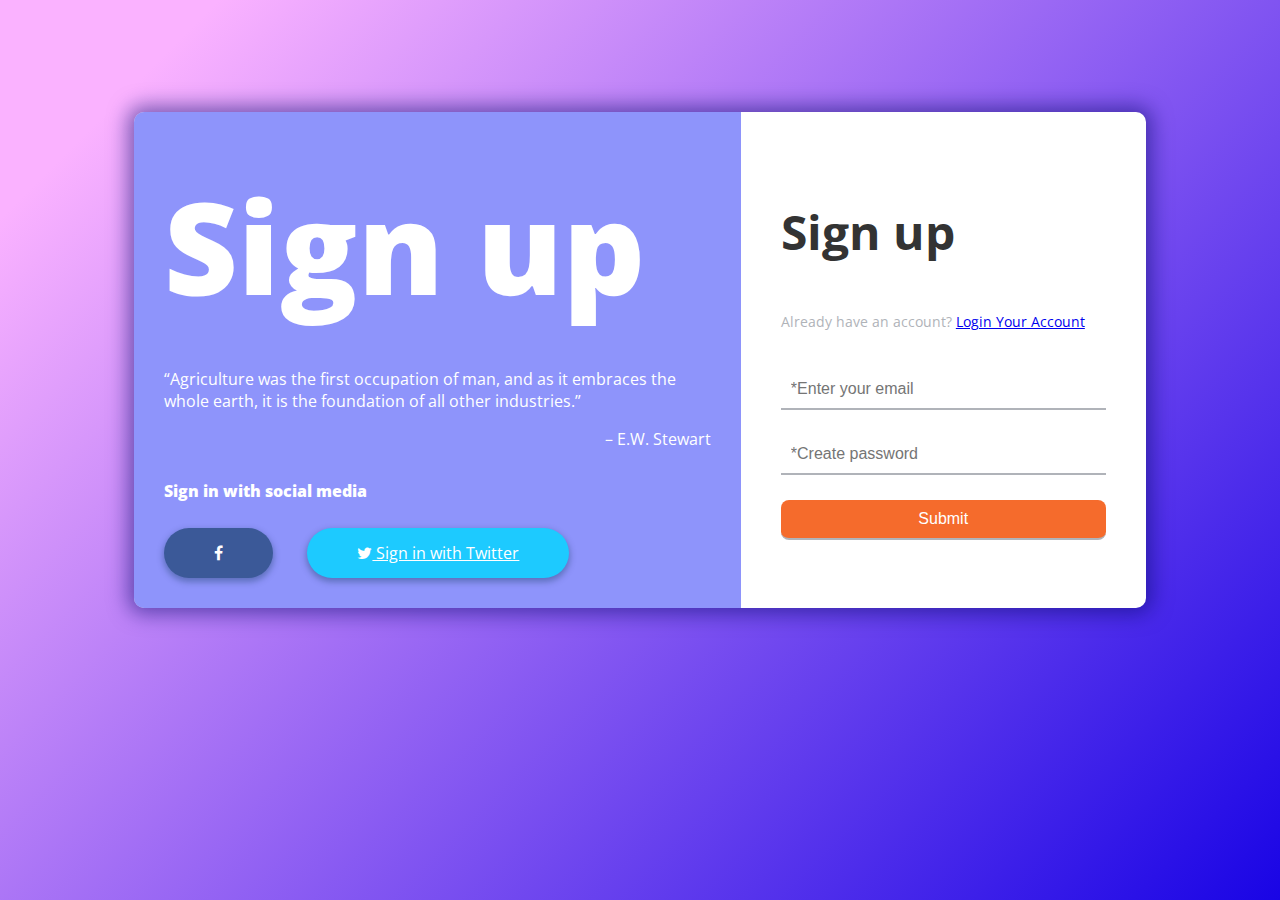
<file: html/Signup.html>
<!DOCTYPE html>
<html lang="en">

<head>
	<meta charset="UTF-8">
	<title>Login Page in HTML with CSS Code Example</title>
	<link href="https://fonts.googleapis.com/css?family=Open+Sans" rel="stylesheet">
	<link href="https://maxcdn.bootstrapcdn.com/font-awesome/4.7.0/css/font-awesome.min.css" rel="stylesheet" integrity="sha384-wvfXpqpZZVQGK6TAh5PVlGOfQNHSoD2xbE+QkPxCAFlNEevoEH3Sl0sibVcOQVnN" crossorigin="anonymous">

	<link rel="stylesheet" href="\css\signstyle.css">

</head>

<body>
	<!-- partial:index.partial.html -->
	<div class="box-form">
		<div class="left">
			<div class="overlay">
				<h1>Sign up</h1><br>
				<p>“Agriculture was the first occupation of man, and as it embraces the whole earth, it is the
					foundation of all other industries.”
				</p>
				<p style="text-align: right;">– E.W. Stewart</p>
				<span>
					<p>Sign in with social media</p>
					<a href="#"><i class="fa fa-facebook" aria-hidden="true"></i></a>
					<a href="#"><i class="fa fa-twitter" aria-hidden="true"></i> Sign in with Twitter</a>
				</span>
			</div>
		</div>


		<div class="right">
			<h5>Sign up</h5>
			<p>Already have an account? <a href=".\login2.html">Login Your Account</a></p>
			<div class="inputs">
				<form method="post" name="google-sheet">
					<input type="text" name="Email" placeholder="*Enter your email" required>
					<input type="password" name="Password" placeholder="*Create password" required>
					<input type="submit" class="submit" value="Submit" name="submit">
				</form>
			</div>
		</div>

	</div>
	<script>
		const scriptURL = 'https://script.google.com/macros/s/AKfycbyIsLqN66fSg80YgVVjx62Tv_goXC7fkZixhixh2C4224Xb-wRRbzDTinXSdZ0hfb05hQ/exec'
		const form = document.forms['google-sheet']
		form.addEventListener('submit', e => {
			e.preventDefault()
			fetch(scriptURL, { method: 'POST', body: new FormData(form) })
				.then(response => alert("Your data has been saved !"))
				.catch(error => console.error('Error!', error.message))
		})
	</script>

</body>

</html>
</file>
